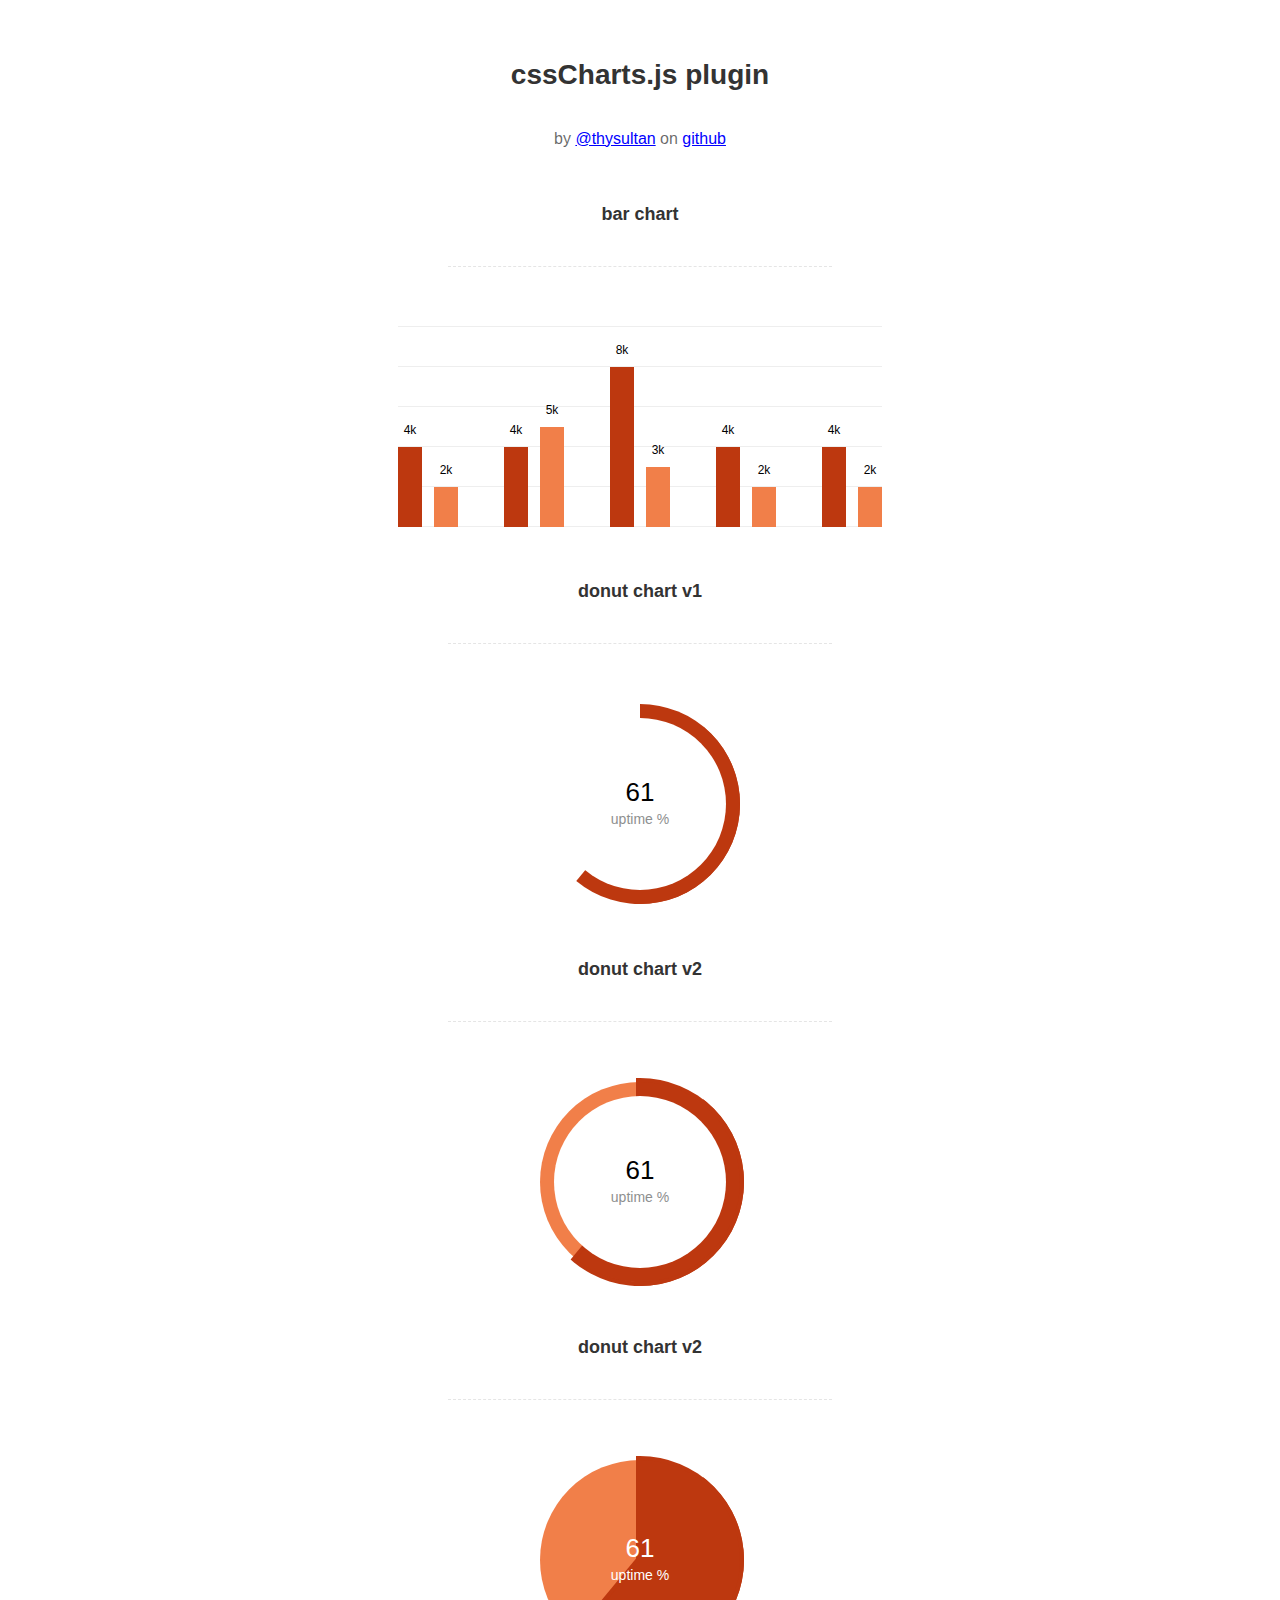
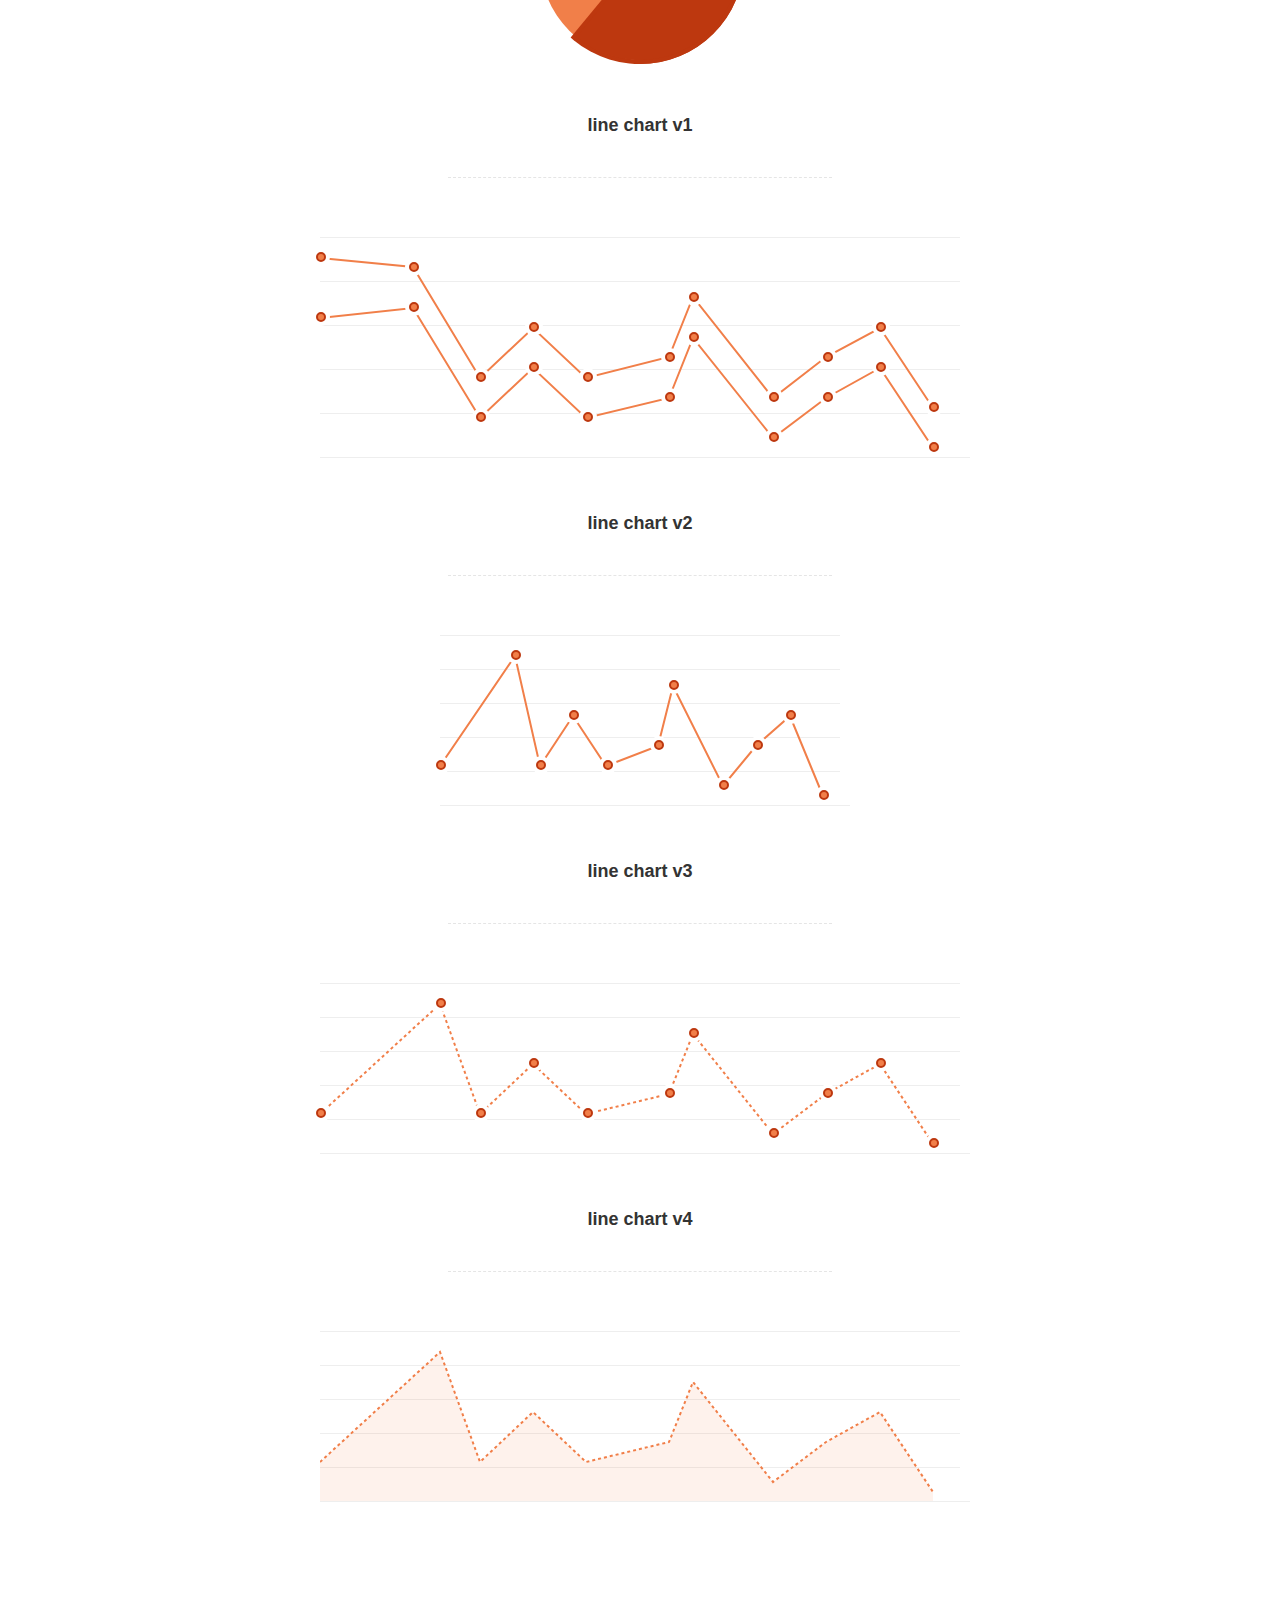
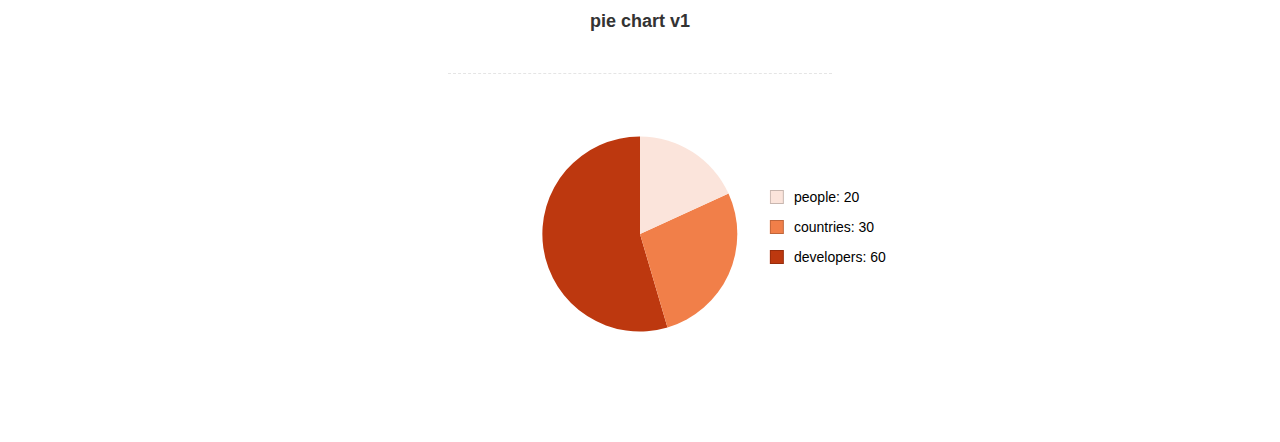
<file: Project/assets/js/index.html>
<!doctype html>
<html>
    <head>
        <meta charset="utf-8">
        <meta name="description" content="A jquery plugin to create simple donut, bar or line charts with dom nodes, style with css.">
        <meta name="viewport" content="width=device-width, initial-scale=1">
        <title>cssCharts.js - jquery css charts</title>
        <script src="https://ajax.googleapis.com/ajax/libs/jquery/2.1.3/jquery.min.js"></script>

        <link rel="stylesheet" href="cssCharts.css">
        <script src="jquery.chart.js"></script>

        <style>
          /* page specific styles*/
          h1{text-align:center;font-family:sans-serif;font-size:28px;color:#333;padding:40px 0 0 0;}
          h2{text-align:center;font-family:sans-serif;font-size:18px;color:#333;padding:40px 0 0 0;}
          hr{width:60%;height:1px;background:none;border:none;border-bottom:1px dashed rgba(0,0,0,0.1);outline:none;margin:40px auto 60px auto;}

          .desc p{text-align:center;font-size:16px;color:rgba(0,0,0,0.6);padding:20px 0 0 0;font-family:sans-serif;}
          .desc a{color:blue;}
          .wrap{margin:0 auto;width:640px;padding-bottom:100px;}
          #line{width:400px;}
          /* page specific styles*/
        </style>
    </head>
    <body>
      <div class="wrap">

        <div class="desc">
          <h1>cssCharts.js plugin</h1><p>by
          <a href="http://twitter.com/thysultan">@thysultan</a> on
          <a href="https://github.com/sultantarimo/cssCharts.js">github</a>
        </p>
        </div>

        <h2>bar chart</h2>
        <hr>

        <div class="chart">
            <ul class="bar-chart" data-bars="[4,2],[4,5],[8,3],[4,2],[4,2]" data-max="10" data-unit="k" data-width="24"></ul>
        </div>
        <!-- data max is the 100% point of the graph -->
        <!-- set data-grid to 0 for no grid -->
        <!-- data-width is the individual bars width -->

        <h2>donut chart v1</h2>
        <hr>

        <div class="chart">
          <div class="donut-chart" data-percent="0.61" data-title="uptime %"></div>
        </div>

        <h2>donut chart v2</h2>
        <hr>

        <div class="chart">
          <div class="donut-chart fill" data-percent="0.61" data-title="uptime %"></div>
        </div>

        <h2>donut chart v2</h2>
        <hr>

        <div class="chart">
          <div class="donut-chart pie-chart fill" data-percent="0.61" data-title="uptime %"></div>
        </div>
        <!-- pie-chart class for pie chart -->
        <!-- fill class for default donut fill enabled-->

        <h2>line chart v1</h2>
        <hr>

        <div class="chart">
          <ul data-cord="[[0,70,120,160,200,262,280,340,380,420,460],[140,150,40,90,40,60,120,20,60,90,10]],[[0,70,120,160,200,262,280,340,380,420,460],[200,190,80,130,80,100,160,60,100,130,50]]"  class="line-chart"></ul>
        </div>
        <!-- multiple graphs [[x cords],[y cords]] [[x cords],[y cords]] -->

        <h2>line chart v2</h2>
        <hr>

        <div class="chart" id="line">
          <ul data-cord="[0,90,120,160,200,262,280,340,380,420,460],[40,150,40,90,40,60,120,20,60,90,10]" class="line-chart"></ul>
        </div>

        <h2>line chart v3</h2>
        <hr>

        <div class="chart dotted">
          <ul data-cord="[0,90,120,160,200,262,280,340,380,420,460],[40,150,40,90,40,60,120,20,60,90,10]" class="line-chart"></ul>
        </div>

        <h2>line chart v4</h2>
        <hr>

        <div class="chart dotted">
          <ul data-cord="[0,90,120,160,200,262,280,340,380,420,460],[40,150,40,90,40,60,120,20,60,90,10]" data-fill="1" class="line-chart no-points"></ul>
        </div>
        <!-- single graph [x cords],[y cords] -->


        <br><br><br>
        <h2>pie chart v1</h2>
        <hr>

        <div class="chart">
          <div class="pie-thychart" data-set='[["people", 20], ["countries",30], ["developers",60]]' data-colors="#FBE4DB,#F17F49,#BD380F"></div>
        </div>

      </div>

      <script>
        $(function() {
            $('.bar-chart').cssCharts({type:"bar"});
            $('.donut-chart').cssCharts({type:"donut"}).trigger('show-donut-chart');
            $('.line-chart').cssCharts({type:"line"});

            $('.pie-thychart').cssCharts({type:"pie"});
        });
      </script>
    </body>
</html>
</file>
<file: Project/assets/js/cssCharts.css>
/*
 * cssCharts v0.3.0
 * jquery plugin to create donut and bar charts with css
 * https://github.com/sultantarimo
 *
 * (c)2015 Sultan Tarimo - sultantarimo@me.com
 * Released under the MIT license
 */
.chart *, .chart{-moz-box-sizing:border-box;-webkit-box-sizing:border-box;box-sizing:border-box;margin:0;padding:0;}
.chart{
  width:auto;
  display:block;
  position:relative;
  font-family:sans-serif;
  font-size:14px;
  margin: 0 auto;
}

/* bar chart */

.chart.bar{height:200px;}
.bar-chart{
  display: table;
  table-layout: fixed;
  width: auto;
  height: 100%;
  margin: 0 auto;
  z-index:20;
  position:absolute;
  left:0px;
}

.bar-chart ul{
  margin-left: 34px;
  float: left;
  display: block;
  height:100%;
}

.bar-chart li{
  position: relative;
  display: table-cell;
  vertical-align: bottom;
  height: 100px;
}

.bar-chart span{
  margin: 0 6px;
  display: block;
  background: rgb(241,127,73);
  width: 34px;
  position:relative;

  -webkit-animation: drawBar 0.3s ease-in-out;
  -moz-animation: drawBar 0.3s ease-in-out;
  animation: drawBar 0.3s ease-in-out;

  -webkit-transition: all 100ms ease-in-out;
  -moz-transition: all 100ms ease-in-out;
  transition: all 100ms ease-in-out;
}

.bar-chart li:hover span{
  box-shadow:0 0 0 4px rgb(241,127,73);
  cursor:pointer;
}

.bar-chart li:nth-child(2n+1):hover span{
  box-shadow:0 0 0 4px #bd380f;
}

.bar-chart li:nth-child(2n+1) span{background-color:#bd380f;}
.bar-chart ul:last-of-type li:last-child span{margin-right:0px;}
.bar-chart ul:first-of-type li:first-child span{margin-left:0px;}
.bar-chart ul:last-of-type {margin-right: 0px;}
.bar-chart ul:first-of-type {margin-left: 0px;}
.bar-chart.left-bar ul:last-of-type {margin-right: 0px;}
.bar-chart.left-bar ul{margin-right: 34px;float:left;margin-left:0px;}

.bar-chart span:before {
  position: absolute;
  bottom: 100%;
  margin-bottom: 10px;
  display: block;
  text-align: center;
  content: attr(title);
  word-wrap: break-word;
  font-size: 12px;
  width: auto;

  left: 50%;

  -webkit-transform: translateX(-50%);
  -moz-transform: translateX(-50%);
  transform: translateX(-50%);
}

.bar-chart li span:before {
  -webkit-transition: all 100ms ease-in-out;
  -moz-transition: all 100ms ease-in-out;
  transition: all 100ms ease-in-out;
}

@-webkit-keyframes drawBar {0% {height: 0;}}
@-moz-keyframes drawBar {0% {height: 0;}}
@keyframes drawBar {0% {height: 0;}}

/* donut chart */

.chart.donut{
  width:200px;
  height:200px;
}

.donut-chart{
  width:100%;height:100%;
  position:relative;

  -webkit-border-radius:50%;
  -moz-border-radius:50%;
  border-radius:50%;
}

.donut-chart.fill{
  background:rgb(241,127,73);
}

.donut-chart:after{
  content:"";
  position: absolute;
  width: 86%;
  height: 86%;
  background: #FFF;
  left: 50%;
  top: 50%;
  z-index: 400;
  margin: 0 auto;
  pointer-events: none;

  -webkit-border-radius: 100%;
  -moz-border-radius: 100%;
  border-radius: 100%;

  -webkit-transform: translateX(-50%) translateY(-50%);
  -moz-transform: translateX(-50%) translateY(-50%);
  transform: translateX(-50%) translateY(-50%);
}

.donut-chart h2{
  text-align:center;
  position: absolute;
  line-height: 140%;
  width: 100%;
  margin-top:-30px;
  top:50%;
  z-index:500;
  pointer-events: none;

  font-size:26px;
  font-weight:400;
  color:rgb(0,0,0);
}

.donut-chart h2 span{
  display:block;
  width:100%;
  font-size:14px;
  color:rgb(142,143,143);
  margin-top:-10px;
}

.donut-chart .spinner{
  z-index: 200;
  border-right: none;

  -webkit-border-radius: 100% 0 0 100% / 50% 0 0 50%;
  -moz-border-radius: 100% 0 0 100% / 50% 0 0 50%;
  border-radius: 100% 0 0 100% / 50% 0 0 50%;

  -webkit-transform: rotate(0deg);
  -moz-transform: rotate(0deg);
  transform: rotate(0deg);

  -webkit-animation: rotateDonut 0.3s ease-in-out;
  -moz-animation: rotateDonut 0.3s ease-in-out;
  animation: rotateDonut 0.3s ease-in-out;

  -webkit-transition: all 160ms ease-in-out;
  -moz-transition: all 160ms ease-in-out;
  transition: all 160ms ease-in-out;
}

.spinner ~ .pie{
  pointer-events: none;
}

.donut-chart.fill .pie,
.pie-chart .pie{
  -webkit-box-shadow: 0 0 0 4px #bd380f;
  -moz-box-shadow: 0 0 0 4px #bd380f;
  box-shadow: 0 0 0 4px #bd380f;
}

@-webkit-keyframes rotateDonut {0% {transform: rotate(0deg);}}
@-moz-keyframes rotateDonut {0% {transform: rotate(0deg);}}
@keyframes rotateDonut {0% {transform: rotate(0deg);}}

.donut-chart .spinner.temp{display:none;}

.donut-chart .pie{
  width: 50%;
  height: 100%;
  position: absolute;
  background: #bd380f;

  -webkit-transform-origin: 100% 50%;
  -moz-transform-origin: 100% 50%;
  transform-origin: 100% 50%;
}

.donut-chart .mask{
  background:rgb(248,248,248);
  z-index: 400;
  margin-left: -1px;
}

.pie-chart:after{
  display:none;
}
.chart.donut .pie-chart h2,
.chart.donut .pie-chart h2 span{color:#FFF;}

/* pie chart */
.chart.pie svg{width:100%;height:100%;}

.chart.pie {
  width: 200px;
  height: 200px;
}

.chart.pie svg text{
  text-anchor: middle;
  fill:white;
  stroke-width:0;
  transform:translate(120,-80);
}
.chart.pie svg path:hover{
  stroke-width:10px;
}

.charts-tip{
  display:block;
  position: absolute;
  font-size: 16px;
  color: #FFF;
  background: rgba(0,0,0,0.8);
  pointer-events: none;
  font-family:sans-serif;
  padding:6px 12px;
  z-index:100;
  width:auto;

  -webkit-border-radius:4px;
  -moz-border-radius:4px;
  border-radius:4px;
}

.chart.pie .pie-legend{
  position:absolute;
  top:50%;
  right:0;
  margin-right:-30px;
  transform:translateX(100%) translateY(-50%);
}

.chart.pie .pie-legend li{
  display:block;
  margin-bottom:14px;
  clear:both;
}

.chart.pie .pie-legend li i{
  top:1px;
  position:relative;
  display:block;
  float:left;
  width:14px;
  height:14px;
  background:#DDD;
  margin-right:10px;

  box-shadow:inset 0 0 0 1px rgba(0,0,0,0.2);
}

.chart.pie .pie-legend li p{clear:both;display:inline;}

/* pie chart */

/* line chart */

.chart.line{width:auto;height:auto;margin:0 auto;position:relative;}
.chart .line-chart{
  min-width:100px;
  min-height:100px;
  width:100%;
  height:100%;
  margin:0px auto;
  display:block;
  position:relative;
  z-index:20;
}

/* line chart borders and grids */
.line-chart:after{
  content:"";
  display:block;
  position:absolute;
  left:0px;bottom:0px;
  height:1px;width:100%;
  background:rgb(238,238,238);
  padding-right:10px;
}

.chart .grid{
  width:100%;
  height:100%;
  position:absolute;
  left:0px;
  bottom:0px;
}
.chart hr{
  position:absolute;
  left:0px;
  bottom:0px;
  width:100%;
  height:1px;
  outline:none;
  border:none;
  background:rgb(238,238,238);
}

.chart hr:before{
  position:absolute;
  right:100%;
  top:0px;
  margin-right:20px;
  color:rgba(0,0,0,0.4);
  font-size:12px;
  content:attr(data-y);
  text-align:right;

  -webkit-transform:translateX(-50%) translateY(-50%);
  -moz-transform:translateX(-50%) translateY(-50%);
  transform:translateX(-50%) translateY(-50%);
}
/* line chart borders and grids */

/* line chart line */
.line-chart li{
  display:block;height:1px;
  float:left;position:relative;
  position:absolute;
}

/* line chart points tooltip */
.line-chart li a:hover:before,
.line-chart li a:hover:after{display:block;z-index:10;}
.line-chart li a:before{
  content:attr(data-y);
  cursor:pointer;
  display:none;
  position:absolute;
  font-size:14px;
  color:#FFF;
  bottom:100%;
  left:50%;
  margin-bottom:-4px;
  text-align:center;
  width:40px;
  background:rgba(0,0,0,0.8);
  padding:8px;
  z-index:40;

  -webkit-transform:translateX(-50%);
  -moz-transform:translateX(-50%);
  transform:translateX(-50%);

  -webkit-border-radius:3px;
  -moz-border-radius:3px;
  border-radius:3px;
}

.line-chart li a:after{
  z-index:50;
  content:"";
  width: 0;
  height: 0;
  display:none;
  position:absolute;
  bottom:100%;
  left:50%;
  margin-bottom:-16px;

  border:6px solid rgba(0,0,0,0);
  border-top: 6px solid rgba(0,0,0,0.8);

  -webkit-transform:translateX(-50%);
  -moz-transform:translateX(-50%);
  transform:translateX(-50%);
}

.line-chart li a{
  display:block;
  position:absolute;
  cursor:pointer;
  width:40px;
  height:40px;

  left:0px;
  top:0px;
  z-index:30;

  -webkit-transform:translateX(-50%) translateY(-50%);
  -moz-transform:translateX(-50%) translateY(-50%);
  transform:translateX(-50%) translateY(-50%);
}
/* line chart points tooltip */

/* line chart points */

.line-chart li span{
  display:block;height:1px;
  background:rgb(241,127,73);
  float:left;
  position:absolute;
}

.line-chart.no-points li span{
  display:none;
}

.line-chart li span:before{
  content:"";
  position:absolute;
  left:-4px;bottom:-4px;
  width:6px;height:6px;
  display:block;

  -webkt-border-radius:50%;
  -moz-border-radius:50%;
  border-radius:50%;
}

.line-chart li:hover span:before{
  -webkit-transform:scale(1.3);
  -moz-transform:scale(1.3);
  transform:scale(1.3);

  -webkit-transition: all 200ms ease-in-out;
  -moz-transition: all 200ms ease-in-out;
  transition: all 200ms ease-in-out;
}

.line-chart li span:before,
.line-chart li span:after{
  background:rgb(241,127,73);
  border:2px solid #bd380f;

  -webkit-box-shadow:0 0 0 4px #FFF;
  -moz-box-shadow:0 0 0 4px #FFF;
  box-shadow:0 0 0 4px #FFF;
}
/* line chart points */

/* line chart line */
.chart.line svg,
.chart.line > div{
  height: 100%;
  width: 100%;
  position:absolute;
  bottom:0px;
  left:0px;
  opacity:1;

  -webkit-animation: drawLine .3s ease-in-out;
    -moz-animation: drawLine .3s ease-in-out;
    animation: drawLine .3s ease-in-out;
}
.chart.line svg path{
  fill: rgba(241,127,73,0.0);
  stroke: rgb(241,127,73);
  stroke-width: 2px;
}

.chart.line.dotted svg path{
  /*if you want it dashed instead of filled*/
  stroke-dasharray: 3;
}

.chart.line .fill svg path{
  fill: rgba(241,127,73,0.1);
  stroke:none;
  stroke-width:0px;
}

/* line chart animation */
@-webkit-keyframes drawLine {0% {opacity: 0;}}
@-moz-keyframes drawLine {0% {opacity: 0;}}
@keyframes drawLine {0% {opacity: 0;}}

@-webkit-keyframes drawChart {0% {width: 0;}}
@-moz-keyframes drawChart {0% {width: 0;}}
@keyframes drawChart {0% {width: 0;}}
</file>
